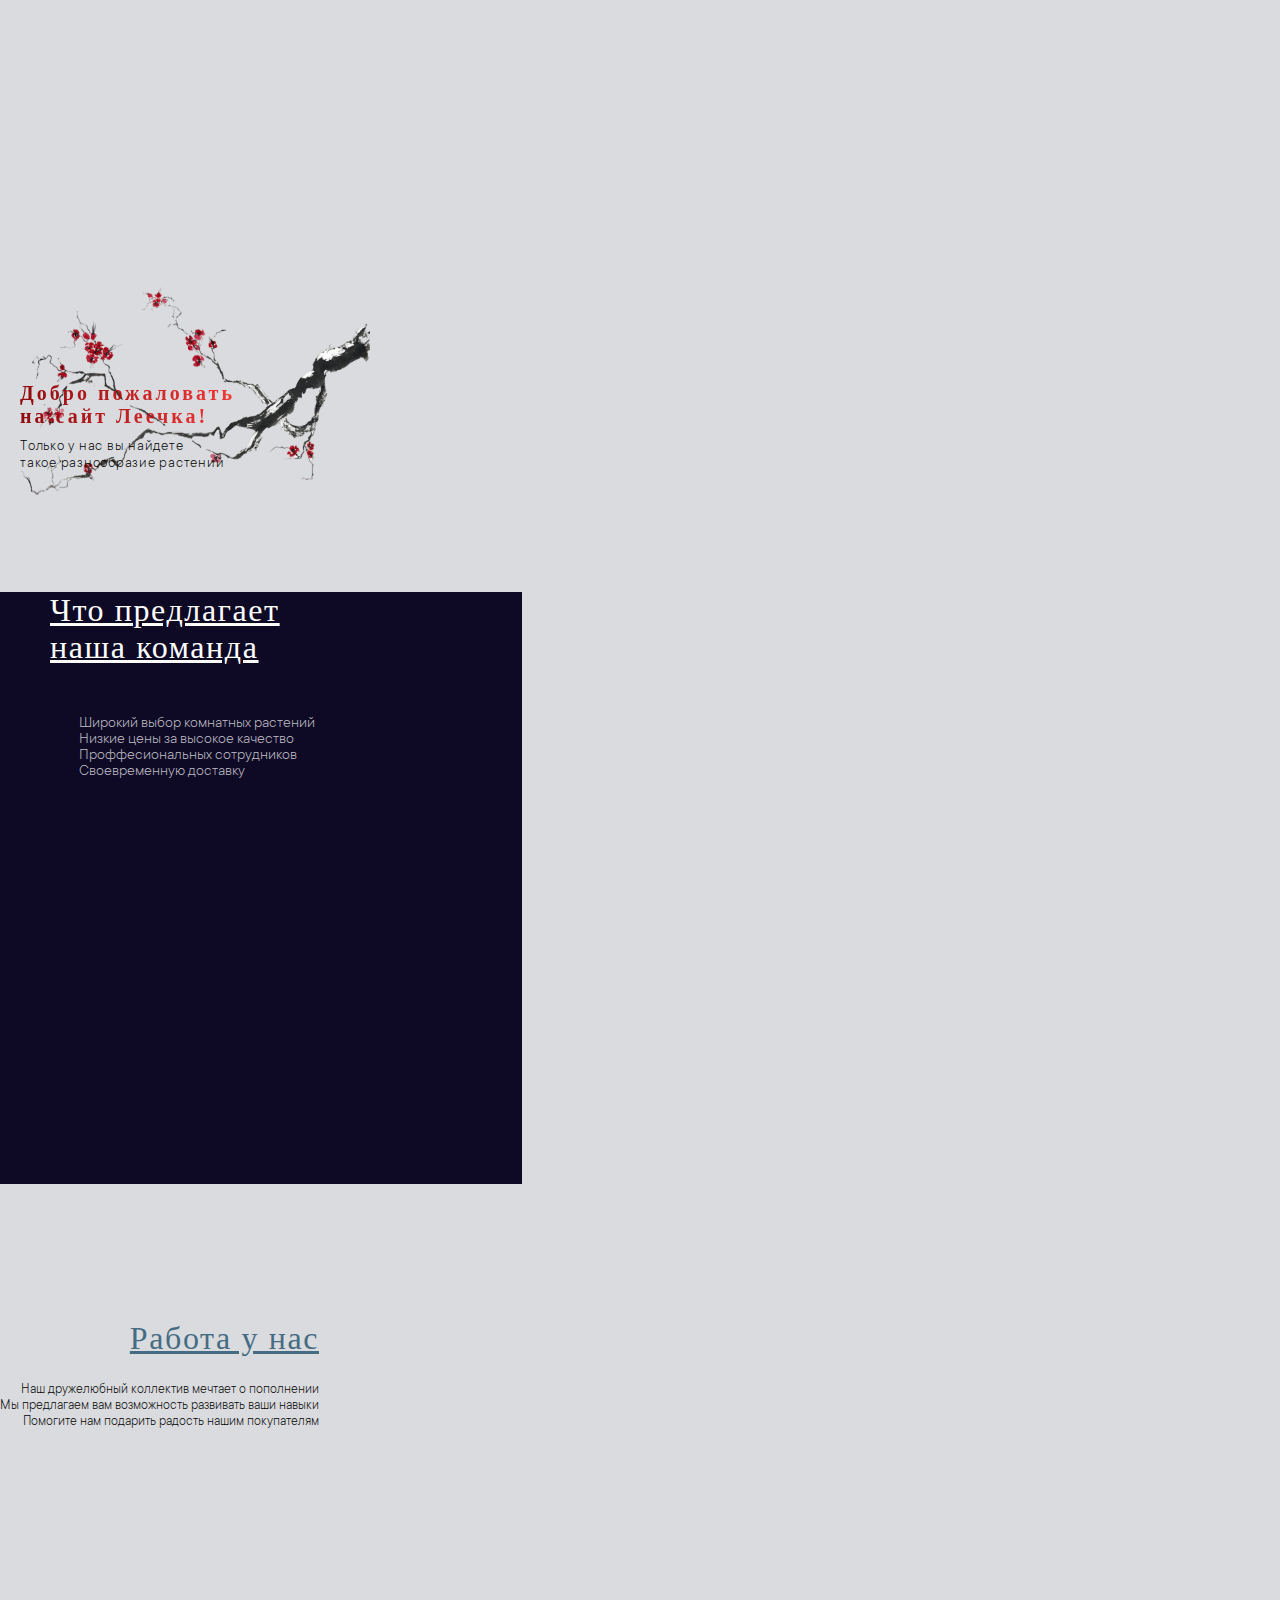
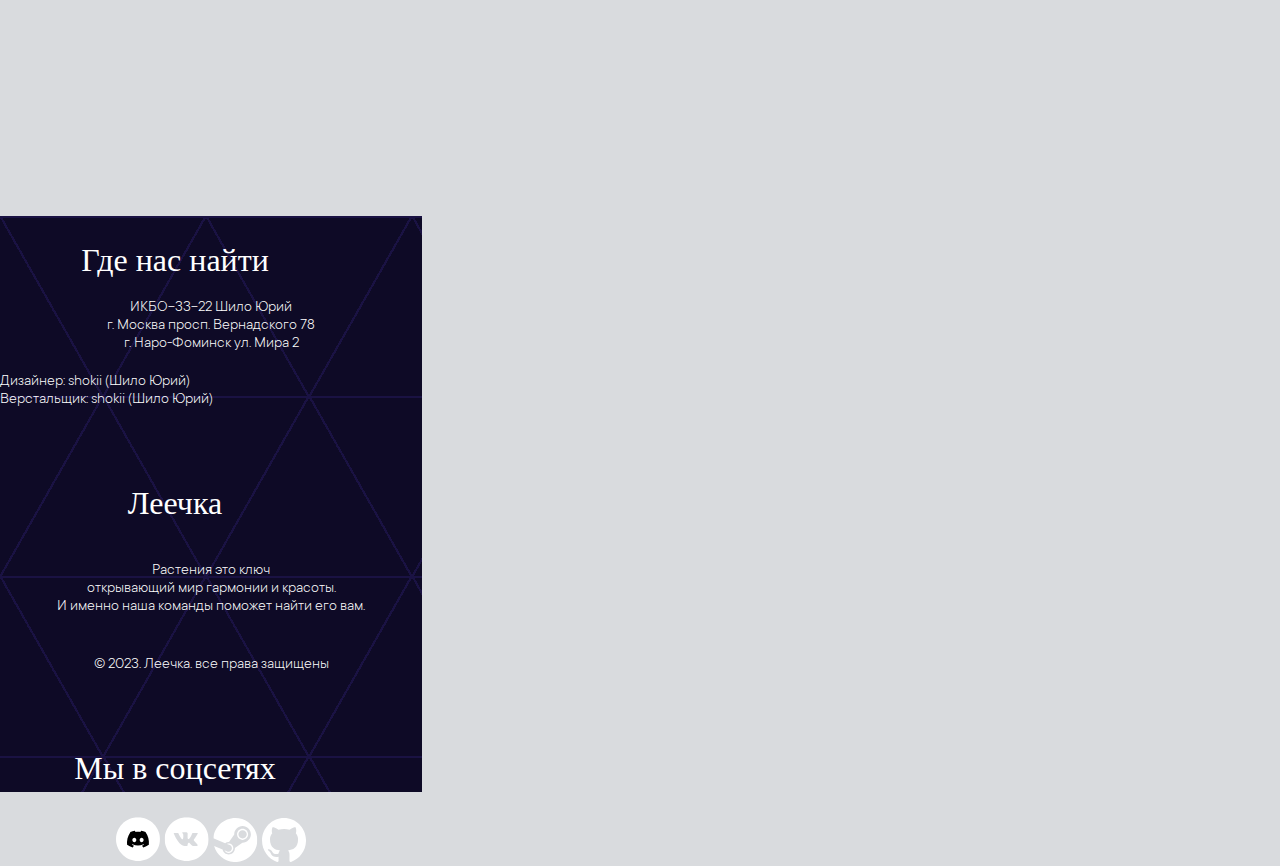
<file: index.html>
<!DOCTYPE html>
<html lang="en">
<head>
  <meta charset="UTF-8">
  <title>Домашняя страница - Леечка</title>
  <meta name="viewport" content="width=device-width, initial-scale=1">
  <link rel="stylesheet" href="0Global.css">
  <link rel="stylesheet" href="index.css">
  <script src="0Global.js"></script>

</head>
<body>
<div class="header">
  <div class="header-container">
    <a href="index.html">
      <div class="logo">
        <svg xmlns="http://www.w3.org/2000/svg" width="76" height="75" viewBox="0 0 76 75" fill="none">
          <g clip-path="url(#clip0_123_219)">
            <path d="M66.1329 22.3827L68.1154 17.0962H49.8192V19.5573H64.5641L63.5044 22.3827H26.8826L25.8229 19.5573H46.515V17.0962H22.2715L24.7991 23.8362V26.9071L18.4656 20.5734L21.2674 17.7716L15.3245 11.8286L0.5 26.6531L6.44316 32.5961L9.24497 29.7943L24.7994 45.3483V63.1712H31.9779V60.7102H27.2605V34.8472H24.7994V41.868L10.9854 28.054L16.7255 22.314L27.2605 32.8488V24.8439H63.1268V28.9909H31.3162V31.452H57.84V46.7418H60.3011V31.452H63.1265V60.7102H34.6206V63.1712H65.5877V52.5981H70.8141L75.5 47.9124V22.3827H66.1329ZM6.44316 29.1155L3.98062 26.6531L15.3247 15.3091L17.7872 17.7716L6.44316 29.1155ZM65.5878 29.4696H68.4132V44.2497L67.1517 45.5112H65.5878V29.4696ZM69.7949 50.1371H65.5877V47.9726H68.171L70.8745 45.2691V27.0085H65.5878V24.8439H73.0391V46.8932L69.7949 50.1371Z" fill="#B6BEE5"/>
            <path d="M31.886 56.0845V48.7244H29.425V58.5457H49.1585V56.0845H31.886Z" fill="#B6BEE5"/>
            <path d="M55.7656 56.0842H51.8016V58.5453H55.7656V56.0842Z" fill="#B6BEE5"/>
            <path d="M48.8274 39.775C47.6347 37.416 46.2429 35.5187 46.1843 35.4389L45.1936 34.0945L44.2029 35.4389C44.1443 35.5185 42.7523 37.416 41.5597 39.775C39.8342 43.1879 39.4165 45.8236 40.3189 47.609C41.1054 49.1657 42.7454 49.9551 45.1936 49.9551C47.6416 49.9551 49.2817 49.1657 50.0683 47.6091C50.9705 45.8236 50.553 43.1879 48.8274 39.775ZM47.8715 46.4992C47.5379 47.1593 46.6369 47.494 45.1934 47.494C43.7503 47.494 42.8492 47.1594 42.5156 46.4995C41.7093 44.9056 43.3888 41.1842 45.194 38.3488C47.0002 41.1818 48.6789 44.9014 47.8715 46.4992Z" fill="#B6BEE5"/>
          </g>
          <defs>
            <clipPath id="clip0_123_219">
              <rect width="75" height="75" fill="white" transform="translate(0.5)"/>
            </clipPath>
          </defs>
        </svg>
        <span>Леечка</span>
      </div>
    </a>
    <div class="nav-menu">
      <a href="2Catalog.html">Каталог</a>
      <a href="3Cart.html">Корзина</a>
      <a href="4Contact.html">Связь</a>
      <a href="5Account.html">Аккаунт</a>
    </div>
  </div>
    
</div>

<div class="header-mobile">
  <div class="top">
    <a href="index.html">
        <svg xmlns="http://www.w3.org/2000/svg" width="76" height="75" viewBox="0 0 76 75" fill="none">
          <g clip-path="url(#clip0_123_219)">
            <path d="M66.1329 22.3827L68.1154 17.0962H49.8192V19.5573H64.5641L63.5044 22.3827H26.8826L25.8229 19.5573H46.515V17.0962H22.2715L24.7991 23.8362V26.9071L18.4656 20.5734L21.2674 17.7716L15.3245 11.8286L0.5 26.6531L6.44316 32.5961L9.24497 29.7943L24.7994 45.3483V63.1712H31.9779V60.7102H27.2605V34.8472H24.7994V41.868L10.9854 28.054L16.7255 22.314L27.2605 32.8488V24.8439H63.1268V28.9909H31.3162V31.452H57.84V46.7418H60.3011V31.452H63.1265V60.7102H34.6206V63.1712H65.5877V52.5981H70.8141L75.5 47.9124V22.3827H66.1329ZM6.44316 29.1155L3.98062 26.6531L15.3247 15.3091L17.7872 17.7716L6.44316 29.1155ZM65.5878 29.4696H68.4132V44.2497L67.1517 45.5112H65.5878V29.4696ZM69.7949 50.1371H65.5877V47.9726H68.171L70.8745 45.2691V27.0085H65.5878V24.8439H73.0391V46.8932L69.7949 50.1371Z" fill="#B6BEE5"/>
            <path d="M31.886 56.0845V48.7244H29.425V58.5457H49.1585V56.0845H31.886Z" fill="#B6BEE5"/>
            <path d="M55.7656 56.0842H51.8016V58.5453H55.7656V56.0842Z" fill="#B6BEE5"/>
            <path d="M48.8274 39.775C47.6347 37.416 46.2429 35.5187 46.1843 35.4389L45.1936 34.0945L44.2029 35.4389C44.1443 35.5185 42.7523 37.416 41.5597 39.775C39.8342 43.1879 39.4165 45.8236 40.3189 47.609C41.1054 49.1657 42.7454 49.9551 45.1936 49.9551C47.6416 49.9551 49.2817 49.1657 50.0683 47.6091C50.9705 45.8236 50.553 43.1879 48.8274 39.775ZM47.8715 46.4992C47.5379 47.1593 46.6369 47.494 45.1934 47.494C43.7503 47.494 42.8492 47.1594 42.5156 46.4995C41.7093 44.9056 43.3888 41.1842 45.194 38.3488C47.0002 41.1818 48.6789 44.9014 47.8715 46.4992Z" fill="#B6BEE5"/>
          </g>
          <defs>
            <clipPath id="clip0_123_219">
              <rect width="75" height="75" fill="white" transform="translate(0.5)"/>
            </clipPath>
          </defs>
        </svg>
    </a>
    <span>Леечка</span>
    <button onclick="burger()">
      <svg xmlns="http://www.w3.org/2000/svg" width="41" height="13" viewBox="0 0 41 13" fill="none">
        <path d="M1.5 11.5H39.497" stroke="black" stroke-width="3" stroke-linecap="round"/>
        <path d="M1.50293 1.5L39.4999 1.5" stroke="black" stroke-width="3" stroke-linecap="round"/>
      </svg>
      <span class="text">меню</span>
    </button>
  </div>
  
  <div class="nav-burger" id="burger" style="display: none;">
    <a href="2Catalog.html">Каталог</a>
    <a href="3Cart.html">Корзина</a>
    <a href="4Contact.html">Связь</a>
    <a href="5Account.html">Аккаунт</a>
  </div>
</div>
  
</div>
<div class="first-title">
  <div class="text">
    <span class="main-text">Добро пожаловать<br>на сайт Леечка!</span>
    <span class="sub-text">Только у нас вы найдете<br>такое разнообразие растений</span>
  </div>
    <img src="img/Suiboku.png" alt="Suiboku">
</div>

<div class="second-title">
  <div class="text">
    <span class="main-text">Что предлагает<br>наша команда</span>
    <span class="sub-text">Широкий выбор комнатных растений<br>Низкие цены за высокое качество<br>Проффесиональных сотрудников<br>Своевременную доставку</span>
  </div>
  <img src="img/Bonsai.png" alt="Bonsai">
</div>

<div class="third-title">
  <img src="img/Orchid.png" alt="Orchid">
  <div class="text">
    <span class="main-text">Работа у нас</span>
    <span class="sub-text">Наш дружелюбный коллектив мечтает о пополнении<br>Мы предлагаем вам возможность развивать ваши навыки<br>Помогите нам подарить радость нашим покупателям</span>
  </div>
</div>

<div class="footer">
  <div class="left">
    <span class="main-text">Где нас найти</span>
    <span class="sub-text">ИКБО-33-22 Шило Юрий<br>г. Москва просп. Вернадского 78<br>г. Наро-Фоминск ул. Мира 2</span>
    <span class="credits">Дизайнер: shokii (Шило Юрий)<br>Верстальщик: shokii (Шило Юрий)</span>
  </div>
  <div class="center">
    <span class="main-text">Леечка</span>
    <span class="sub-text">Растения это ключ<br>открывающий мир гармонии и красоты.<br>И именно наша команды поможет найти его вам.</span>
    <span class="copy-rights">© 2023. Леечка. все права защищены</span>
  </div>

  <div class="right">
    <span class="main-text">Мы в соцсетях</span>
    <div class="social-img">
      <!-- DISCORD -->
      <a href="https://discordapp.com/users/407887657729785858">
        <svg xmlns="http://www.w3.org/2000/svg" width="45" height="45" viewBox="0 0 45 45" fill="none">
          <g clip-path="url(#clip0_78_4808)">
            <path d="M22.9746 44.0998C35.1172 44.0998 44.9608 34.2563 44.9608 22.1136C44.9608 9.97099 35.1172 0.127441 22.9746 0.127441C10.832 0.127441 0.988403 9.97099 0.988403 22.1136C0.988403 34.2563 10.832 44.0998 22.9746 44.0998Z" fill="white"/>
            <path d="M30.5938 15.1142C29.1683 14.4599 27.6639 13.9934 26.1184 13.7263C26.1043 13.7236 26.0898 13.7255 26.0768 13.7315C26.0638 13.7376 26.0531 13.7477 26.0462 13.7602C25.841 14.1322 25.6547 14.5143 25.488 14.9051C23.8221 14.6521 22.1276 14.6521 20.4617 14.9051C20.2942 14.5133 20.1053 14.1311 19.8957 13.7602C19.8885 13.7479 19.8778 13.7381 19.8649 13.7321C19.852 13.726 19.8376 13.724 19.8235 13.7263C18.2784 13.993 16.7746 14.4595 15.3499 15.1142C15.3376 15.1193 15.3272 15.1282 15.3202 15.1395C12.4702 19.398 11.6895 23.5518 12.0726 27.6532C12.0736 27.6633 12.0768 27.673 12.0817 27.6819C12.0866 27.6907 12.0933 27.6985 12.1013 27.7047C13.761 28.9341 15.6174 29.8726 17.5914 30.48C17.6054 30.4842 17.6202 30.484 17.634 30.4795C17.6479 30.4749 17.66 30.4663 17.6687 30.4547C18.0926 29.8777 18.4682 29.2667 18.7917 28.628C18.7961 28.6192 18.7986 28.6096 18.799 28.5998C18.7995 28.59 18.7978 28.5802 18.7942 28.5711C18.7906 28.562 18.7851 28.5537 18.7781 28.5468C18.7711 28.54 18.7627 28.5347 18.7534 28.5313C18.1611 28.3051 17.5876 28.0323 17.0383 27.7154C17.0284 27.7096 17.02 27.7014 17.014 27.6915C17.0079 27.6816 17.0044 27.6704 17.0037 27.6589C17.0031 27.6473 17.0052 27.6358 17.0101 27.6253C17.0149 27.6148 17.0223 27.6056 17.0315 27.5986C17.1466 27.5128 17.2621 27.4226 17.372 27.3315C17.3818 27.3235 17.3936 27.3184 17.4061 27.3167C17.4186 27.3151 17.4313 27.3169 17.4429 27.3221C21.0409 28.965 24.9366 28.965 28.4922 27.3221C28.5038 27.3165 28.5167 27.3144 28.5295 27.3159C28.5423 27.3174 28.5544 27.3226 28.5643 27.3307C28.6743 27.4213 28.7898 27.5123 28.9079 27.5986C28.9171 27.6056 28.9245 27.6147 28.9294 27.6251C28.9344 27.6356 28.9366 27.6471 28.936 27.6586C28.9354 27.6702 28.932 27.6814 28.926 27.6913C28.9201 27.7012 28.9118 27.7095 28.9019 27.7154C28.3533 28.0353 27.7787 28.3083 27.1842 28.5313C27.1749 28.5348 27.1665 28.5402 27.1595 28.5472C27.1525 28.5542 27.147 28.5626 27.1435 28.5719C27.14 28.5811 27.1384 28.591 27.139 28.6009C27.1396 28.6108 27.1423 28.6205 27.1468 28.6292C27.4757 29.2645 27.8508 29.8747 28.2689 30.4551C28.2774 30.4671 28.2894 30.476 28.3033 30.4808C28.3172 30.4855 28.3322 30.4857 28.3462 30.4813C30.3229 29.8756 32.1818 28.937 33.8428 27.706C33.8509 27.7001 33.8577 27.6925 33.8626 27.6838C33.8676 27.675 33.8706 27.6653 33.8715 27.6553C34.3301 22.9128 33.1037 18.793 30.6208 15.1412C30.6153 15.1293 30.6057 15.1197 30.5938 15.1142ZM19.3284 25.1561C18.245 25.1561 17.3531 24.1616 17.3531 22.9403C17.3531 21.7191 18.2283 20.7245 19.3284 20.7245C20.4376 20.7245 21.3218 21.7276 21.3038 22.9403C21.3046 24.1616 20.429 25.1561 19.3284 25.1561ZM26.6341 25.1561C25.5507 25.1561 24.6588 24.1616 24.6588 22.9403C24.6588 21.7191 25.5339 20.7245 26.6341 20.7245C27.7433 20.7245 28.6275 21.7276 28.6094 22.9403C28.6099 24.1616 27.7433 25.1561 26.6341 25.1561Z" fill="black"/>
          </g>
          <defs>
            <clipPath id="clip0_78_4808">
              <rect width="43.9724" height="43.9724" fill="white" transform="translate(0.988403 0.127441)"/>
            </clipPath>
          </defs>
        </svg>
      </a>
      <!-- VK -->
      <a href="https://vk.com/yura_shilo">
        <svg xmlns="http://www.w3.org/2000/svg" width="45" height="45" viewBox="0 0 45 45" fill="none">
          <g clip-path="url(#clip0_78_4806)">
            <path d="M22.6582 0.127441C10.5154 0.127441 0.671997 9.97084 0.671997 22.1136C0.671997 34.2564 10.5154 44.0998 22.6582 44.0998C34.801 44.0998 44.6444 34.2564 44.6444 22.1136C44.6444 9.97084 34.801 0.127441 22.6582 0.127441ZM31.1137 24.9329C31.1137 24.9329 33.0581 26.8521 33.5368 27.743C33.5505 27.7613 33.5574 27.7797 33.562 27.7888C33.7566 28.1163 33.8024 28.3705 33.7063 28.5606C33.5459 28.8767 32.9963 29.0324 32.8085 29.0462H29.3731C29.135 29.0462 28.6357 28.9843 28.0311 28.5675C27.5661 28.2423 27.1081 27.7087 26.6615 27.1888C25.9951 26.4147 25.4179 25.7459 24.8362 25.7459C24.7623 25.7458 24.6889 25.7574 24.6186 25.7803C24.1789 25.9223 23.6155 26.5498 23.6155 28.2217C23.6155 28.7438 23.2033 29.0439 22.9124 29.0439H21.339C20.8031 29.0439 18.0113 28.8561 15.5379 26.2475C12.5102 23.0526 9.78482 16.6446 9.76191 16.585C9.59015 16.1705 9.94513 15.9483 10.3322 15.9483H13.8019C14.2645 15.9483 14.4157 16.23 14.521 16.4797C14.6447 16.7705 15.0981 17.9271 15.8425 19.2279C17.0494 21.3487 17.7892 22.2098 18.3823 22.2098C18.4936 22.2085 18.6028 22.1802 18.7007 22.1274C19.4748 21.6968 19.3305 18.9371 19.2961 18.3645C19.2961 18.2569 19.2938 17.1301 18.8976 16.5896C18.6136 16.198 18.1304 16.0491 17.8373 15.9941C17.9559 15.8304 18.1122 15.6977 18.293 15.6071C18.8243 15.3414 19.7817 15.3025 20.7321 15.3025H21.2612C22.2918 15.3162 22.5574 15.3827 22.9307 15.4766C23.6865 15.6575 23.7025 16.1453 23.6361 17.8149C23.6155 18.289 23.5949 18.8249 23.5949 19.457C23.5949 19.5944 23.588 19.741 23.588 19.8967C23.5651 20.7464 23.5376 21.7106 24.1377 22.1068C24.2159 22.1558 24.3064 22.182 24.3988 22.1823C24.6072 22.1823 25.2347 22.1823 26.934 19.2669C27.4581 18.3285 27.9136 17.3533 28.2967 16.3491C28.3311 16.2896 28.4319 16.1064 28.5509 16.0354C28.6388 15.9906 28.7363 15.9678 28.8349 15.969H32.9138C33.3581 15.969 33.6627 16.0354 33.72 16.2071C33.8208 16.4797 33.7017 17.311 31.8397 19.8326L31.0084 20.9296C29.3205 23.1419 29.3205 23.2542 31.1137 24.9329Z" fill="white"/>
          </g>
          <defs>
            <clipPath id="clip0_78_4806">
              <rect width="43.9724" height="43.9724" fill="white" transform="translate(0.671997 0.127441)"/>
            </clipPath>
          </defs>
        </svg>
      </a>
      <!-- STEAM -->
      <a href="https://steamcommunity.com/id/shokopie/">
        <svg xmlns="http://www.w3.org/2000/svg" width="45" height="44" viewBox="0 0 45 44" fill="none">
          <g clip-path="url(#clip0_78_4804)">
            <path d="M25.4302 16.3418C25.4302 14.0444 27.2928 12.1818 29.5887 12.1818C31.8847 12.1818 33.7473 14.0444 33.7473 16.3404C33.7473 18.6378 31.8862 20.4989 29.5887 20.4989C29.5887 20.4989 29.5887 20.4989 29.5873 20.4989C27.2913 20.4989 25.4302 18.6378 25.4302 16.3418C25.4302 16.3418 25.4287 16.3418 25.4287 16.3404L25.4302 16.3418ZM35.109 16.3506C35.109 13.2938 32.6309 10.8157 29.5741 10.8157C26.5172 10.8157 24.0391 13.2938 24.0391 16.3506C24.0391 19.4075 26.5172 21.8856 29.5741 21.8856C32.6294 21.8812 35.1046 19.4046 35.109 16.3506ZM14.1562 33.4269L11.4519 32.3076C12.2216 33.8911 13.8183 34.9634 15.6648 34.9634C17.5993 34.9634 19.2607 33.7868 19.9687 32.1093L19.9805 32.0785C20.2082 31.5467 20.3418 30.9268 20.3418 30.2776C20.3418 27.6967 18.2501 25.6049 15.6692 25.6049C15.0743 25.6049 14.5058 25.7165 13.9828 25.9178L14.0152 25.9075L16.8105 27.0635C18.0621 27.5982 18.9243 28.8204 18.9243 30.2423C18.9243 32.146 17.3805 33.6899 15.4767 33.6899C15.0008 33.6899 14.5484 33.5929 14.1356 33.4196L14.1576 33.4284L14.1562 33.4269ZM22.3043 0C10.763 0.00146893 1.29717 8.88114 0.361467 20.1801L0.355591 20.2595L12.1628 25.1392C13.1441 24.4606 14.3589 24.0567 15.6692 24.0567C15.6706 24.0567 15.6721 24.0567 15.6721 24.0567C15.7882 24.0567 15.9013 24.064 16.0173 24.0684L21.2687 16.4652V16.3565C21.2731 11.7735 24.9895 8.06001 29.5726 8.06001C34.1586 8.06001 37.8764 11.7779 37.8764 16.3639C37.8764 20.9499 34.1586 24.6677 29.5726 24.6677H29.3802L21.8974 30.0117C21.8974 30.1072 21.9048 30.2041 21.9048 30.304C21.9048 30.3055 21.9048 30.3069 21.9048 30.3084C21.9048 33.7486 19.1153 36.5381 15.6751 36.5381C12.6682 36.5381 10.1578 34.4067 9.57459 31.5732L9.56724 31.5335L1.11356 28.033C3.81786 37.3534 12.2789 44.0517 22.3029 44.0517C34.4671 44.0517 44.328 34.1908 44.328 22.0266C44.328 9.86239 34.4671 0.001469 22.3029 0.001469L22.3043 0Z" fill="white"/>
          </g>
          <defs>
            <clipPath id="clip0_78_4804">
              <rect width="43.9724" height="43.9724" fill="white" transform="translate(0.355591)"/>
            </clipPath>
          </defs>
        </svg>  
      </a>
      <!-- GITHUB -->
      <a href="https://github.com/shok1i">
        <svg xmlns="http://www.w3.org/2000/svg" width="45" height="44" viewBox="0 0 45 44" fill="none">
          <g clip-path="url(#clip0_78_4799)">
            <path fill-rule="evenodd" clip-rule="evenodd" d="M22.0255 0C34.1685 0 44.0117 10.0915 44.0117 22.5423C44.0117 32.4998 37.7192 40.947 28.9885 43.9305C27.8738 44.1526 27.4781 43.4486 27.4781 42.8484C27.4781 42.1052 27.5045 39.6781 27.5045 36.6615C27.5045 34.5597 26.8009 33.1878 26.0116 32.4887C30.9079 31.9302 36.0527 30.0238 36.0527 21.3657C36.0527 18.9032 35.1996 16.8938 33.7881 15.3152C34.0168 14.7457 34.7709 12.4529 33.5726 9.34843C33.5726 9.34843 31.7302 8.7444 27.533 11.6598C25.7763 11.1607 23.8943 10.9096 22.0255 10.9008C20.1567 10.9096 18.2769 11.1607 16.5224 11.6598C12.3208 8.7444 10.474 9.34843 10.474 9.34843C9.28011 12.4529 10.0342 14.7457 10.2607 15.3152C8.85577 16.8938 7.99612 18.9032 7.99612 21.3657C7.99612 30.0019 13.1299 31.9375 18.013 32.5069C17.3842 33.0698 16.8148 34.0627 16.6169 35.5204C15.3637 36.0964 12.1801 37.0933 10.2189 33.6481C10.2189 33.6481 9.05585 31.4822 6.84843 31.3239C6.84843 31.3239 4.70478 31.2954 6.69892 32.6937C6.69892 32.6937 8.13902 33.3863 9.13939 35.9917C9.13939 35.9917 10.43 40.015 16.5465 38.6519C16.5575 40.5361 16.5773 42.3119 16.5773 42.8484C16.5773 43.4442 16.1728 44.1415 15.0757 43.9327C6.33834 40.9535 0.0393066 32.502 0.0393066 22.5423C0.0393066 10.0915 9.88472 0 22.0255 0Z" fill="white"/>
          </g>
          <defs>
            <clipPath id="clip0_78_4799">
              <rect width="43.9724" height="43.9724" fill="white" transform="translate(0.0393066)"/>
            </clipPath>
          </defs>
        </svg>  
      </a>
    </div>
  </div>
</div>
</body>
</html>
</file>
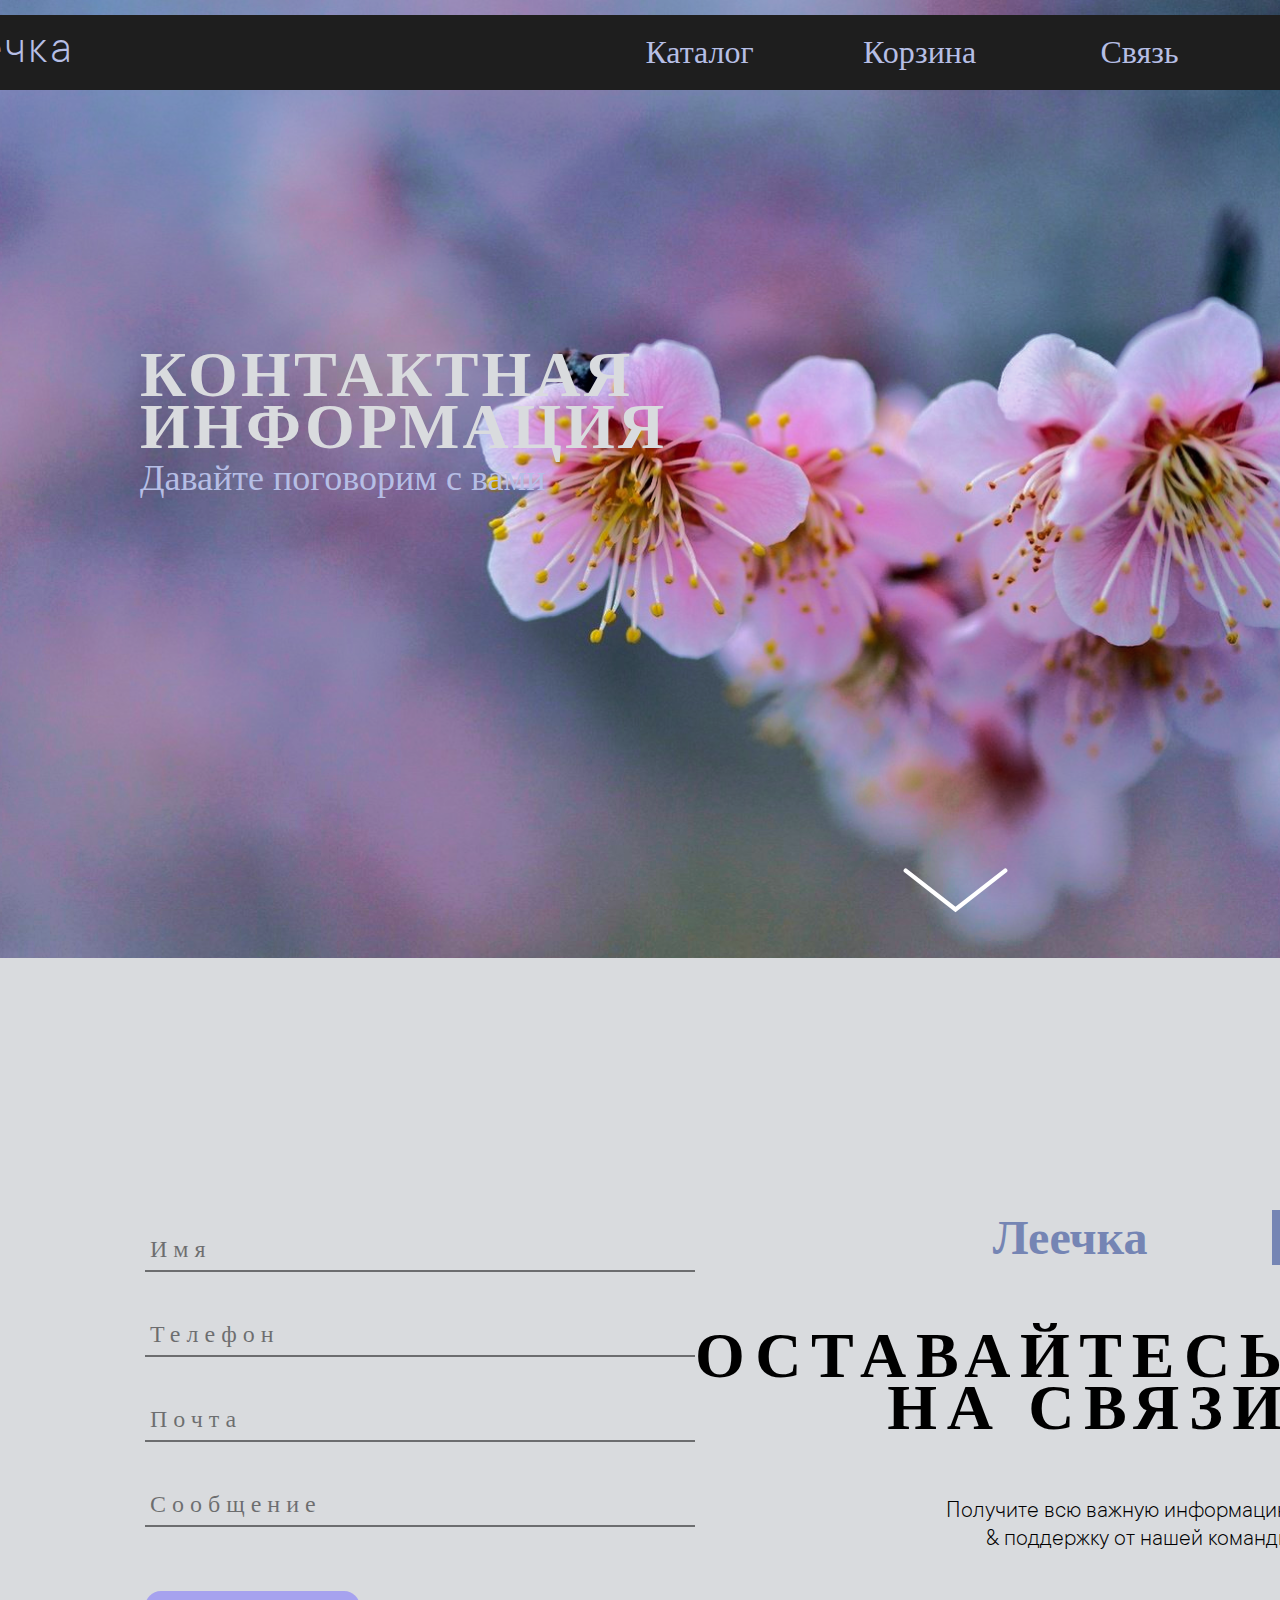
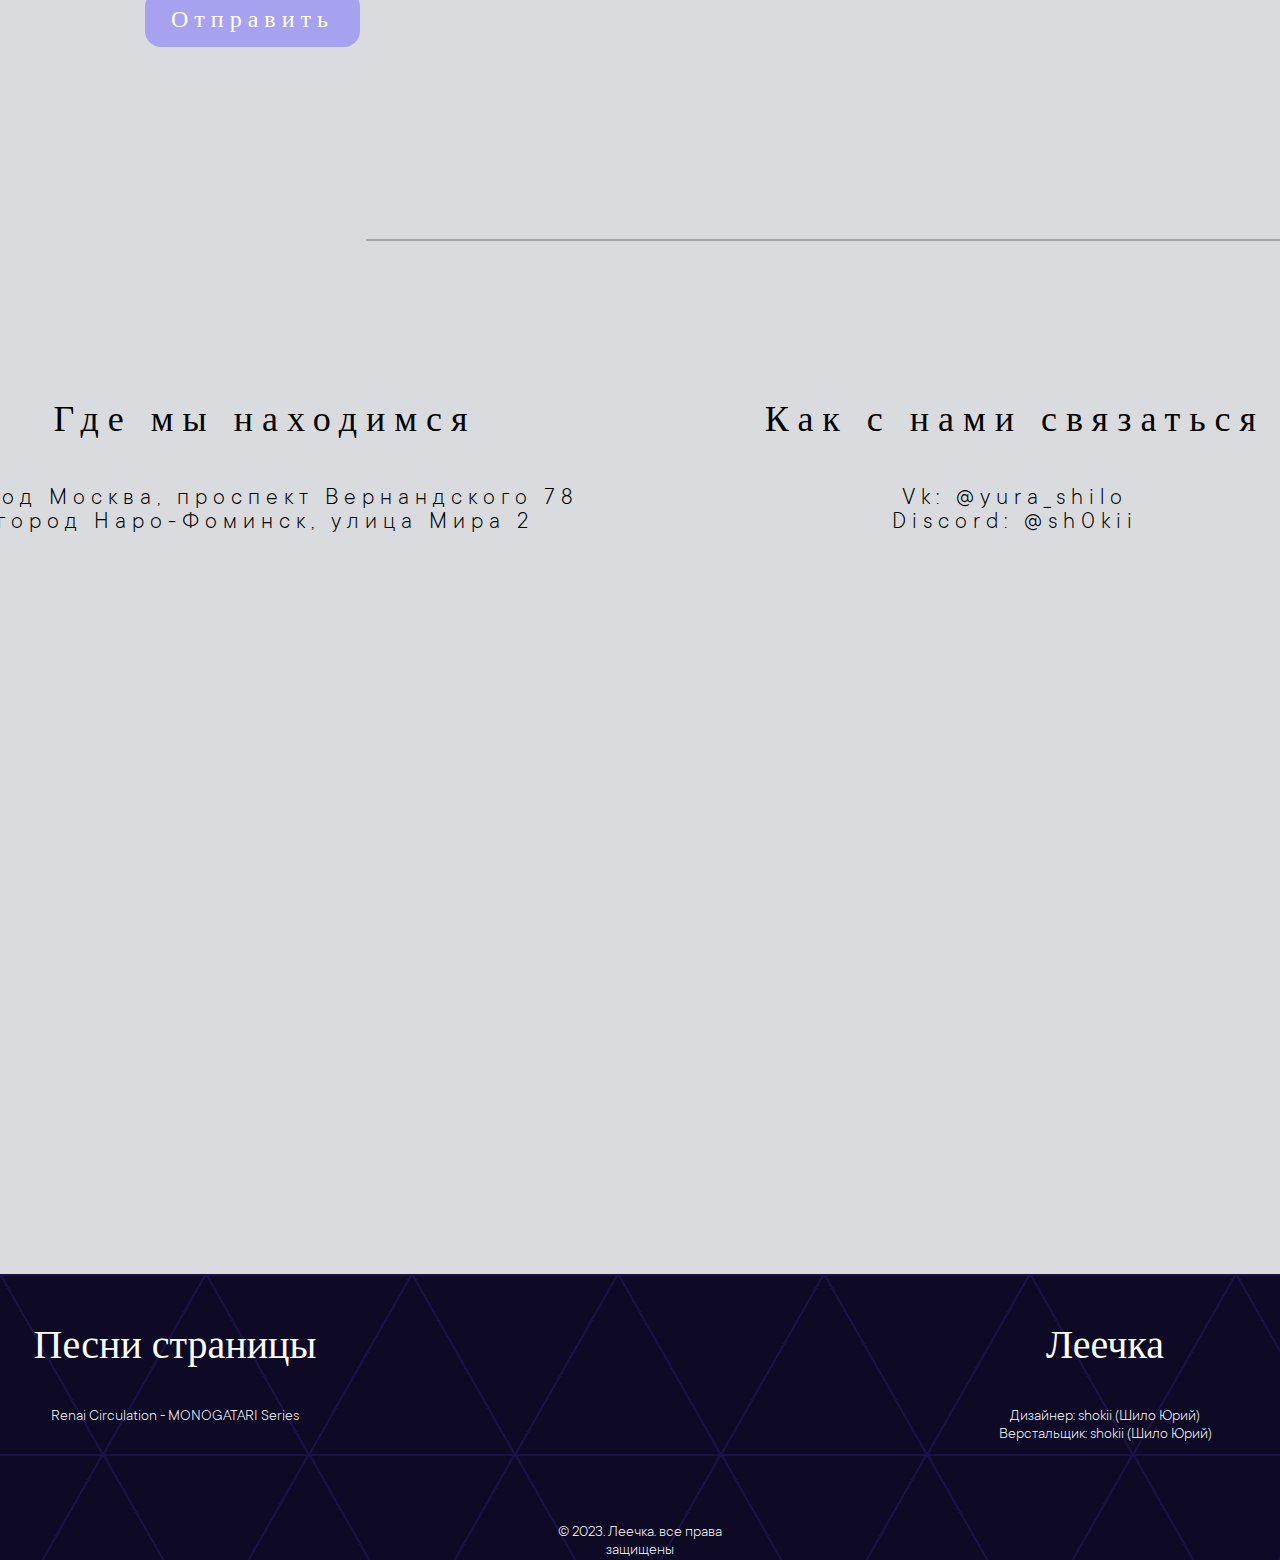
<file: 4Contact.html>
<!DOCTYPE html>
<html lang="en">
<head>
    <meta charset="UTF-8">
    <title>Связь с нами</title>
    <link rel="stylesheet" href="0Global.css">
    <link rel="stylesheet" href="4Contact.css">
</head>
<body>
<div class="header">
        <div class="header-container">
            <a href="index.html">
                <div class="logo">
                    <svg xmlns="http://www.w3.org/2000/svg" width="76" height="75" viewBox="0 0 76 75" fill="none">
                        <g clip-path="url(#clip0_123_219)">
                            <path d="M66.1329 22.3827L68.1154 17.0962H49.8192V19.5573H64.5641L63.5044 22.3827H26.8826L25.8229 19.5573H46.515V17.0962H22.2715L24.7991 23.8362V26.9071L18.4656 20.5734L21.2674 17.7716L15.3245 11.8286L0.5 26.6531L6.44316 32.5961L9.24497 29.7943L24.7994 45.3483V63.1712H31.9779V60.7102H27.2605V34.8472H24.7994V41.868L10.9854 28.054L16.7255 22.314L27.2605 32.8488V24.8439H63.1268V28.9909H31.3162V31.452H57.84V46.7418H60.3011V31.452H63.1265V60.7102H34.6206V63.1712H65.5877V52.5981H70.8141L75.5 47.9124V22.3827H66.1329ZM6.44316 29.1155L3.98062 26.6531L15.3247 15.3091L17.7872 17.7716L6.44316 29.1155ZM65.5878 29.4696H68.4132V44.2497L67.1517 45.5112H65.5878V29.4696ZM69.7949 50.1371H65.5877V47.9726H68.171L70.8745 45.2691V27.0085H65.5878V24.8439H73.0391V46.8932L69.7949 50.1371Z" fill="#B6BEE5"/>
                            <path d="M31.886 56.0845V48.7244H29.425V58.5457H49.1585V56.0845H31.886Z" fill="#B6BEE5"/>
                            <path d="M55.7656 56.0842H51.8016V58.5453H55.7656V56.0842Z" fill="#B6BEE5"/>
                            <path d="M48.8274 39.775C47.6347 37.416 46.2429 35.5187 46.1843 35.4389L45.1936 34.0945L44.2029 35.4389C44.1443 35.5185 42.7523 37.416 41.5597 39.775C39.8342 43.1879 39.4165 45.8236 40.3189 47.609C41.1054 49.1657 42.7454 49.9551 45.1936 49.9551C47.6416 49.9551 49.2817 49.1657 50.0683 47.6091C50.9705 45.8236 50.553 43.1879 48.8274 39.775ZM47.8715 46.4992C47.5379 47.1593 46.6369 47.494 45.1934 47.494C43.7503 47.494 42.8492 47.1594 42.5156 46.4995C41.7093 44.9056 43.3888 41.1842 45.194 38.3488C47.0002 41.1818 48.6789 44.9014 47.8715 46.4992Z" fill="#B6BEE5"/>
                        </g>
                        <defs>
                            <clipPath id="clip0_123_219">
                                <rect width="75" height="75" fill="white" transform="translate(0.5)"/>
                            </clipPath>
                        </defs>
                    </svg>
                    <span>Леечка</span>
                </div>
            </a>
          <div class="nav-menu">
            <a href="2Catalog.html">Каталог</a>
            <a href="3Cart.html">Корзина</a>
            <a href="4Contact.html">Связь</a>
            <a href="5Account.html">Аккаунт</a>
          </div>
        </div>
</div>

<div class="first-title">
  <svg xmlns="http://www.w3.org/2000/svg" width="121" height="52" viewBox="0 0 121 52" fill="none">
    <path d="M3 3L60.5 48L118 3" stroke="white" stroke-width="5" stroke-linecap="round"/>
  </svg>
  <div class="text">
    <span class="main-text">Контактная<br>информация</span>
    <span class="sub-text">Давайте поговорим с вами</span>
  </div>
</div>

<div class="second-title">
  <div class="form">
    <div class="content">
        <div class="input-box">
            <input type="text" class="name-input" required/>
            <label class="name-label">Имя</label>
        </div>

        <div class="input-box">
            <input type="text" class="name-input" required/>
            <label class="name-label">Телефон</label>
        </div>

        <div class="input-box">
            <input type="text" class="name-input" required/>
            <label class="name-label">Почта</label>
        </div>

        <div class="input-box">
            <input type="text" class="name-input" required/>
            <label class="name-label">Сообщение</label>
        </div>
    </div>

    <button>Отправить</button>
  </div>

  <div class="text">
    <span class="logo">Леечка</span>
    <span class="main-text">Оставайтесь<br>на связи</span>
    <span class="sub-text">Получите всю важную информацию<br>& поддержку от нашей команды</span>
  </div>

  <svg xmlns="http://www.w3.org/2000/svg" width="1182" height="2" viewBox="0 0 1182 2" fill="none">
    <path d="M1 1H1181" stroke="url(#paint0_linear_107_386)" stroke-width="2" stroke-linecap="round"/>
    <defs>
      <linearGradient id="paint0_linear_107_386" x1="591" y1="2" x2="591" y2="3" gradientUnits="userSpaceOnUse">
        <stop stop-opacity="0.25"/>
        <stop offset="0.5" stop-opacity="0.75"/>
        <stop offset="1" stop-opacity="0.25"/>
      </linearGradient>
    </defs>
  </svg>
</div>

<div class="third-title">
  <div class="head">
    <div class="left">
      <span class="main-text">Где мы находимся</span>
      <span class="sub-text">город Москва, проспект Вернандского 78<br>город Наро-Фоминск, улица Мира 2</span>
    </div>
    <div class="right">
      <span class="main-text">Как с нами связаться</span>
      <span class="sub-text">Vk: @yura_shilo<br>Discord: @sh0kii</span>
    </div>
  </div>

  <iframe src="https://www.google.com/maps/embed?pb=!1m18!1m12!1m3!1d2250.0957400575658!2d37.47632916409807!3d55.669935273658!2m3!1f0!2f0!3f0!3m2!1i1024!2i768!4f13.1!3m3!1m2!1s0x46b54dc1d23b51c3%3A0x74763ed59c81ccb6!2z0KDQotCjINCc0JjQoNCt0JA!5e0!3m2!1sru!2sru!4v1702370423962!5m2!1sru!2sru"></iframe>
</div>

<div class="footer">
  <div class="left">
    <span class="main-text">Песни страницы</span>
    <span class="sub-text">Renai Circulation - MONOGATARI Series</span>
  </div>
  <div class="center">
    <span class="copy-rights">© 2023. Леечка. все права защищены</span>
  </div>

  <div class="right">
    <span class="main-text">Леечка</span>
    <span class="sub-text">Дизайнер: shokii (Шило Юрий)<br>Верстальщик: shokii (Шило Юрий)</span>
  </div>
</div>
</body>
</html>
</file>
<file: 0Global.css>
@font-face {
    font-family: Lack;
    src: url(fonts\Lack-Regular.otf);
    font-family: Rimma_sans;
    src: url(fonts/Rimma_sans-Bold.ttf);
    font-family: TT Commons;
    src: url(fonts/TTCommons.ttf);
}
.header-mobile {
    display: flex;
    flex-direction: column;
}
.header-mobile .top {
    display: flex;
    width: 376px;
    justify-content: center;
    align-items: center;
    gap: 85px;
}
.header-mobile .top svg {
    flex: 1 0 0;
    width: 40px;
    height: 40px;
    margin: 0;
    padding: 0;
    align-self: stretch;
}
.header-mobile span{
    color: #000;
    font-family: TT Commons;
    font-size: 36px;
    font-style: normal;
    font-weight: 300;
    line-height: normal;
    letter-spacing: 3.6px;
    text-align: center;
}
.nav-burger {
    position: absolute;
    top: 110px;
    background-color: #D9DBDE;
    margin: auto;
    display: flex;
    width: 376px;
    height: 332px;
    padding: 40px 0px;
    flex-direction: column;
    justify-content: space-between;
    align-items: center;
    flex-shrink: 0;
}
.header-mobile button {
    display: flex;
    width: 40px;
    height: 40px;
    flex-direction: column;
    justify-content: center;
    align-items: center;
    gap: 9px;
    flex-shrink: 0;
}
button .text {
    color: #000;
    font-family: Lack;
    font-size: 15px;
    font-style: normal;
    font-weight: 400;
    line-height: normal;
    text-align: center;
}
button svg {
    width: 38px;
    height: 10px;
    flex-shrink: 0;
}
/* defaults */
body {
    background-color: #D9DBDE;
}
* {
    margin: 0;
    padding: 0;
}
a {
    text-decoration: none;
}
/* Header */
.header {
    display: flex;
    margin-top: 15px;
    justify-content: center;
}
.header-container{
    display: flex;
    width: 1674px;
    height: 75px;
    border-radius: 30px;
    background: #1E1E1E;
    justify-content: center;
    align-items: center;
    gap: 500px;
    flex-shrink: 0;
}
.logo{
    display: flex;
    width: 279px;
    justify-content: space-between;
    align-items: center;
    flex-shrink: 0;
}
.logo svg {
    width: 75px;
    height: 75px;
    flex-shrink: 0;
}
.logo span {
    display: flex;
    flex-direction: column;
    justify-content: center;
    flex: 1 0 0;
    align-self: stretch;
    color: #B6BEE5;
    font-family: TT Commons;
    font-size: 48px;
    font-style: normal;
    font-weight: 300;
    line-height: normal;
    letter-spacing: 2.4px;
    text-align: center;
}
.nav-menu {
    display: flex;
    overflow: hidden;
    align-items: center;
    gap: 20px;
    align-self: stretch;
}
.nav-menu a {
    display: flex;
    width: 200px;
    flex-direction: column;
    justify-content: center;
    align-self: stretch;
    color: #B6BEE5;
    font-family: Lack;
    font-size: 32px;
    font-style: normal;
    font-weight: 400;
    line-height: normal;
    text-align: center;
}
/* Footer */
.footer {
    display: flex;
    height: 417px;
    padding-top: 100px;
    justify-content: center;
    background-color: #0E0A26;
    background: url(img/bg.png), left top / 33px repeat;
    align-items: center;
    gap: 200px;
    flex-shrink: 0;
}
.footer .left {
    display: flex;
    flex-direction: column;
    align-items: center;
    gap: 40px;
    align-self: stretch;
}
.footer .center {
    display: flex;
    flex-direction: column;
    align-items: center;
    gap: 40px;
    align-self: stretch;
}
.footer .right {
    display: flex;
    flex-direction: column;
    align-items: center;
    gap: 40px;
    align-self: stretch;
}
.footer .credits {
    display: flex;
    flex-direction: column;
    justify-content: flex-end;
    flex: 1 0 0;
    align-self: stretch;
    color: #FFF;
    font-family: TT Commons;
    font-size: 16px;
    font-style: normal;
    font-weight: 300;
    line-height: normal;
}
.footer .copy-rights {
    display: flex;
    flex-direction: column;
    justify-content: flex-end;
    flex: 1 0 0;
    align-self: stretch;
    color: #FFF;
    font-family: TT Commons;
    font-size: 16px;
    font-style: normal;
    font-weight: 300;
    line-height: normal;
    text-align: center;
}
.footer .main-text {
 color: #FFF;
 width: 350px;
 font-family: Lack;
 font-size: 40px;
 font-style: normal;
 font-weight: 400;
 line-height: normal;
 text-align: center;
}
.footer .sub-text {
    color: #FFF;
   font-family: TT Commons;
   font-size: 24px;
   font-style: normal;
   font-weight: 300;
   line-height: normal;
   text-align: center;
}
</file>
<file: index.css>
/* .first-title */
.first-title {
    display: flex;
    width: fit-content;
    height: 868px;
    padding-left: 155px;
    justify-content: space-between;
    align-items: center;
    flex-shrink: 0;
}
.first-title .text {
    display: flex;
    flex-direction: column;
    justify-content: center;
    align-items: flex-start;
    gap: 15px;
    align-self: stretch;
}
.first-title .main-text {
    background: linear-gradient(91deg, #A00 0%, rgba(255, 0, 0, 0.75) 100%);
    background-clip: text;
    -webkit-background-clip: text;
    -webkit-text-fill-color: transparent;
    font-family: Rimma_sans;
    font-size: 48px;
    font-style: normal;
    font-weight: 700;
    line-height: normal;
    letter-spacing: 7.2px;
}
.first-title .sub-text {
    color: #000;
    font-family: TT Commons;
    font-size: 24px;
    font-style: normal;
    font-weight: 300;
    line-height: normal;
    letter-spacing: 1.2px;
}
.first-title img {
    position: absolute;
    right: 0;
    top: 167px;
    width: 1079px;
    height: 639px;
}

/* second-title */
.second-title {
    display: flex;
    height: 958px;
    padding: 0px 60px;
    background: #0E0A26;
    justify-content: space-between;
    align-items: center;
    flex-shrink: 0;
}
.second-title .text {
    display: flex;
    padding-bottom: 140px;
    flex-direction: column;
    justify-content: center;
    align-items: flex-start;
    gap: 50px;
    align-self: stretch;
}
.second-title .main-text {
    color: #FFF;
    font-family: Lack;
    font-size: 64px;
    font-style: normal;
    font-weight: 400;
    line-height: normal;
    letter-spacing: 3.2px;
    text-decoration-line: underline;
}
.second-title .sub-text {
    color: rgba(255, 255, 255, 0.75);
    font-family: TT Commons;
    font-size: 32px;
    font-style: normal;
    font-weight: 300;
    line-height: normal;
    display: flex;
    padding-left: 29px;
    align-items: flex-start;
    align-self: stretch;
}
.second-title img {
    width: 1015px;
    height: 819px;
    flex-shrink: 0;
    -webkit-mask-image: url(img/BonsaiMask.svg);
}
.third-title {
    display: flex;
    height: 958px;
    padding: 0px 50px;
    justify-content: space-between;
    align-items: center;
    flex-shrink: 0;
}
.third-title .text {
    display: flex;
    padding-bottom: 250px;
    flex-direction: column;
    justify-content: center;
    align-items: flex-end;
    gap: 25px;
    align-self: stretch;
}
.third-title .main-text {
    color: #466C83;
    font-family: Lack;
    font-size: 64px;
    font-style: normal;
    font-weight: 400;
    line-height: normal;
    letter-spacing: 3.2px;
    text-align: right;
    text-decoration-line: underline;
}
.third-title .sub-text {
    color: #030200;
    font-family: TT Commons;
    font-size: 32px;
    font-style: normal;
    font-weight: 300;
    line-height: 125%;
    text-align: right;
}
.third-title img {
    width: 1015px;
    height: 829px;
    flex-shrink: 0;
    -webkit-mask-image: url(img/OrchidMask.svg);
}
.header-mobile {
    display: none;
}

@media (max-width: 1440px) {
    .header{
        display: none;
    }



    .first-title {
        display: inline-flex;
        height: 592px;
        padding: 0px 20px;
        flex-direction: column-reverse;
        justify-content: center;
        align-items: center;
        gap: 54px;
        flex-shrink: 0;
    }
    .first-title img {
        position: relative;
        width: 350px;
        height: 208px;
        z-index: -1;
        flex-shrink: 0;
    }
    .first-title .text {
        display: flex;
        overflow: hidden;
        flex-direction: column;
        justify-content: center;
        align-items: flex-start;
        gap: 10px;
        align-self: stretch;
    }
    .first-title .main-text {
        background: linear-gradient(90deg, #8E0A0D 0.15%, rgba(255, 0, 0, 0.75) 100.15%);
        background-clip: text;
        -webkit-background-clip: text;
        -webkit-text-fill-color: transparent;
        font-family: Rimma_sans;
        font-size: 20px;
        font-style: normal;
        font-weight: 700;
        line-height: normal;
        letter-spacing: 3px;
    }

    .first-title .sub-text {
        color: #000;
        font-family: TT Commons;
        font-size: 15px;
        font-style: normal;
        font-weight: 300;
        line-height: normal;
        letter-spacing: 0.75px;
    }

    .second-title {
        display: flex;
        width: 422px;
        height: 592px;
        padding: 0px 50px;
        background: #0E0A26;
        flex-direction: column;
        align-items: center;
        gap: 40px;
        flex-shrink: 0;
    }
    .second-title .main-text {
        color: #FFF;
        font-family: Lack;
        font-size: 32px;
        font-style: normal;
        font-weight: 400;
        line-height: normal;
        letter-spacing: 1.6px;
        text-decoration-line: underline;
    }

    .second-title .sub-text {
        color: rgba(255, 255, 255, 0.75);
        font-family: TT Commons;
        font-size: 16px;
        font-style: normal;
        font-weight: 300;
        line-height: 100%;
    }

    .second-title img{
        display: none;
        flex-shrink: 0;
    }
    .third-title {
        display: inline-flex;
        height: 592px;
        padding: 20px 0px;
        flex-direction: column;
        justify-content: center;
        align-items: center;
        gap: 75px;
        flex-shrink: 0;
    }
    .third-title img {
        display: none;
    }
    .third-title .main-text {
        color: #466C83;
        font-family: Lack;
        font-size: 32px;
        font-style: normal;
        font-weight: 400;
        line-height: normal;
        letter-spacing: 1.6px;
        text-align: right;
        text-decoration-line: underline;
    }
    .third-title .sub-text {
        color: #030200;
        font-family: TT Commons;
        font-size: 14px;
        font-style: normal;
        font-weight: 300;
        line-height: normal;
        text-align: right;
    }

    .footer {
        display: flex;
        width: 422px;
        height: 476px;
        flex-direction: column;
        align-items: center;
        gap: 76px;
        flex-shrink: 0;
    }
    .footer .left {
        display: flex;
        flex-direction: column;
        justify-content: center;
        align-items: center;
        gap: 20px;
        align-self: stretch;
    }
    .footer .right {
        display: flex;
        flex-direction: column;
        justify-content: center;
        align-items: center;
        gap: 30px;
        align-self: stretch;
    }
    .footer .main-text {
        color: #FFF;
        align-self: stretch;
        font-family: Lack;
        font-size: 32px;
        font-style: normal;
        font-weight: 400;
        line-height: normal;
        text-align: center;
    }
    .footer .sub-text {
        color: #FFF;
        align-self: stretch;
        font-family: TT Commons;
        font-size: 16px;
        font-style: normal;
        font-weight: 300;
        line-height: normal;
        text-align: center; 
    }
}
</file>
<file: 4Contact.css>
.first-title {
    display: flex;
    position: relative;
    margin-top: -90px;
    height: 958px;
    overflow: hidden;
    padding-left: 140px;
    background-image: url(img/Sakura.png);
    background-position: center;
    background-size: cover;
    flex-direction: column;
    justify-content: center;
    align-items: flex-start;
    gap: 40px;
    flex-shrink: 0;
    z-index: -1;
}
.text {
    display: flex;
    padding-bottom: 110px;
    flex-direction: column;
    justify-content: center;
    align-items: flex-start;
    gap: 5px;
}
.text .main-text {
    color: #D9DBDE;
    font-family: Rimma_sans;
    font-size: 64px;
    font-style: normal;
    font-weight: 700;
    line-height: 80%;
    letter-spacing: 3.2px;
    text-transform: uppercase;
}
.text .sub-text {
    color: #B6BEE5;
    font-family: Lack;
    font-size: 36px;
    font-style: normal;
    font-weight: 400;
    line-height: normal;
}
.first-title svg {
    width: 115px;
    stroke-width: 5px;
    stroke: #FFF;
    position: absolute;
    left: 898px;
    bottom: 45px;
    height: 45px;
}


.second-title {
    display: flex;
    position: relative;
    height: 958px;
    overflow: hidden;
    padding: 0px 145px;
    justify-content: space-between;
    align-items: center;
    flex-shrink: 0;
}
button{
    display: flex;
    align-items: center;
    justify-content: center;
    margin-top: 64px;
    padding: 16px 26px;
    width: fit-content;
    background-color: rgba(115, 105, 255, 0.5);
    border-radius: 16px;
    color: #FFF;
    font-family: Lack;
    font-size: 24px;
    font-style: normal;
    font-weight: 400;
    line-height: 100%;
    letter-spacing: 6px;
    transition: 0.5s;
    border: none;
}
button:hover {
    background-color: #7585B4;
}
.content{
   display: flex;
   height: 300px;
   flex-direction: column;
   justify-content: space-between;
   align-items: flex-start;
}
.input-box{
    position: relative;
    width: auto;
}
.name-input{
    width: 550px;
    padding: 5px 0;
    border: none;
    border-bottom: 2px solid rgba(0, 0, 0, 0.5);
    outline: none;
    background: transparent;
    color: #000000;
    font-size: 1.8rem;
}
.name-label{
    position: absolute;
    left: 0;
    padding: 10px 5px;
    pointer-events: none;
    color: rgba(0, 0, 0, 0.5);
    font-family: Lack;
    font-size: 24px;
    font-style: normal;
    font-weight: 400;
    line-height: 100%;
    letter-spacing: 6px;
    transition: 0.5s;
}
.name-input:valid ~ label,
.name-input:focus ~ label {
    transform: translateY(-1.5rem);
    color: #7585B4;
    font-size: 0.75em;
}

.second-title .text {
    display: flex;
    flex-direction: column;
    align-items: flex-end;
    gap: 65px;
    align-self: stretch;
}
.second-title .text .logo {
    color: #7585B4;
    font-family: Rimma_sans;
    font-size: 48px;
    font-style: normal;
    font-weight: 700;
    line-height: normal;

    border-right: 20px solid #7585B4;
}
.second-title .text .main-text {
    color: #000;
    font-family: Rimma_sans;
    font-size: 64px;
    font-style: normal;
    font-weight: 700;
    letter-spacing: 9.6px;
    text-align: right;
}
.second-title .text .sub-text {
    color: #000;
    font-family: TT Commons;
    font-size: 24px;
    font-style: normal;
    font-weight: 300;
    line-height: normal;
    text-align: right;
}
.second-title svg {
    width: 1180px;
    stroke-width: 2px;
    stroke: rgba(0, 0, 0, 0.25);
    position: absolute;
    left: 366px;
    bottom: 75px;
}
.third-title {
    display: flex;
    height: 958px;
    overflow: hidden;
    flex-direction: column;
    justify-content: space-between;
    align-items: center;
    flex-shrink: 0;
}
.third-title .head {
    display: flex;
    padding-top: 85px;
    justify-content: center;
    align-items: flex-start;
}
.third-title .left {
    display: flex;
    width: 750px;
    flex-direction: column;
    align-items: center;
    gap: 50px;
}
.third-title .right {
    display: flex;
    width: 750px;
    flex-direction: column;
    align-items: center;
    gap: 50px;
}
.third-title .main-text {
    color: #000;
    font-family: Lack;
    font-size: 36px;
    font-style: normal;
    font-weight: 400;
    line-height: 100%;
    letter-spacing: 9px;
}
.third-title .sub-text {
    align-self: stretch;
    color: #000;
    font-family: TT Commons;
    font-size: 24px;
    font-style: normal;
    font-weight: 300;
    line-height: 100%;
    letter-spacing: 6px;
    text-align: center;
}
.third-title iframe {
    width: 100%;
    height: 685px;
    border: none;
}
/* Footer */
.footer {
    display: flex;
    height: 239px;
    padding-top: 47px;
    justify-content: center;
    align-items: center;
    gap: 200px;
}
.footer .sub-text {
    width: 260px;
    color: #FFF;
    font-family: TT Commons;
    font-size: 16px;
    font-style: normal;
    font-weight: 300;
    line-height: normal;
    height: fit-content;
}
</file>
